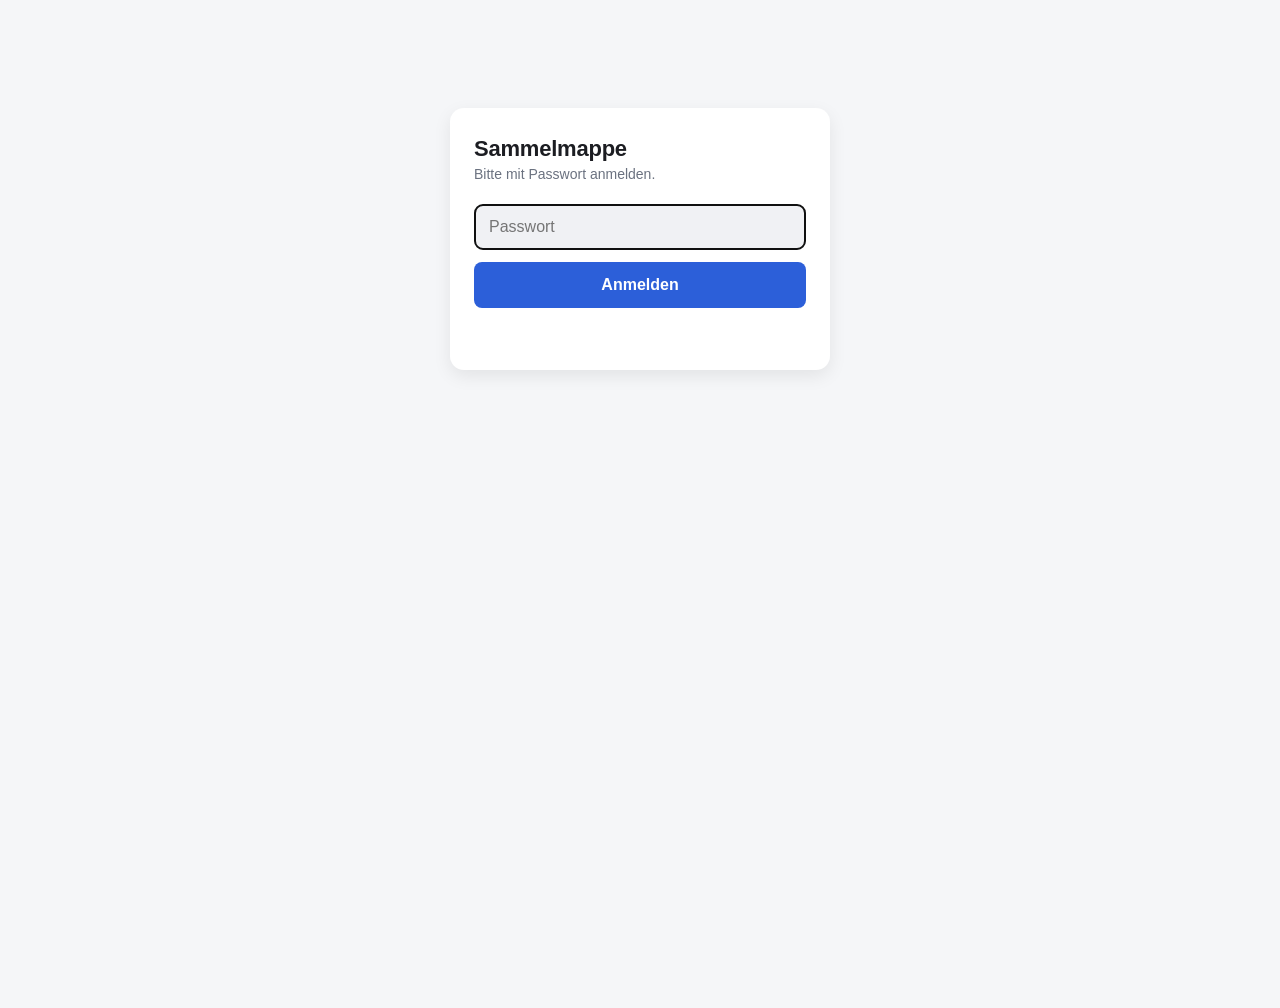
<file: static/login.html>
<!doctype html>
<html lang="de">
<head>
  <meta charset="utf-8">
  <meta name="viewport" content="width=device-width, initial-scale=1, viewport-fit=cover, user-scalable=no">
  <meta name="theme-color" content="#2c5fd9">
  <link rel="manifest" href="/manifest.webmanifest">
  <link rel="apple-touch-icon" href="/static/icons/icon-192.png">
  <title>Sammelmappe — Login</title>
  <link rel="stylesheet" href="/static/style.css">
</head>
<body>
  <div class="auth-card">
    <h1>Sammelmappe</h1>
    <p>Bitte mit Passwort anmelden.</p>
    <form class="auth-form" method="POST" action="/api/auth/login" id="login-form">
      <input type="password" name="password" placeholder="Passwort" autocomplete="current-password" required minlength="6" autofocus>
      <button type="submit">Anmelden</button>
      <div class="error" id="err"></div>
    </form>
  </div>
  <script src="/static/login.js"></script>
</body>
</html>
</file>
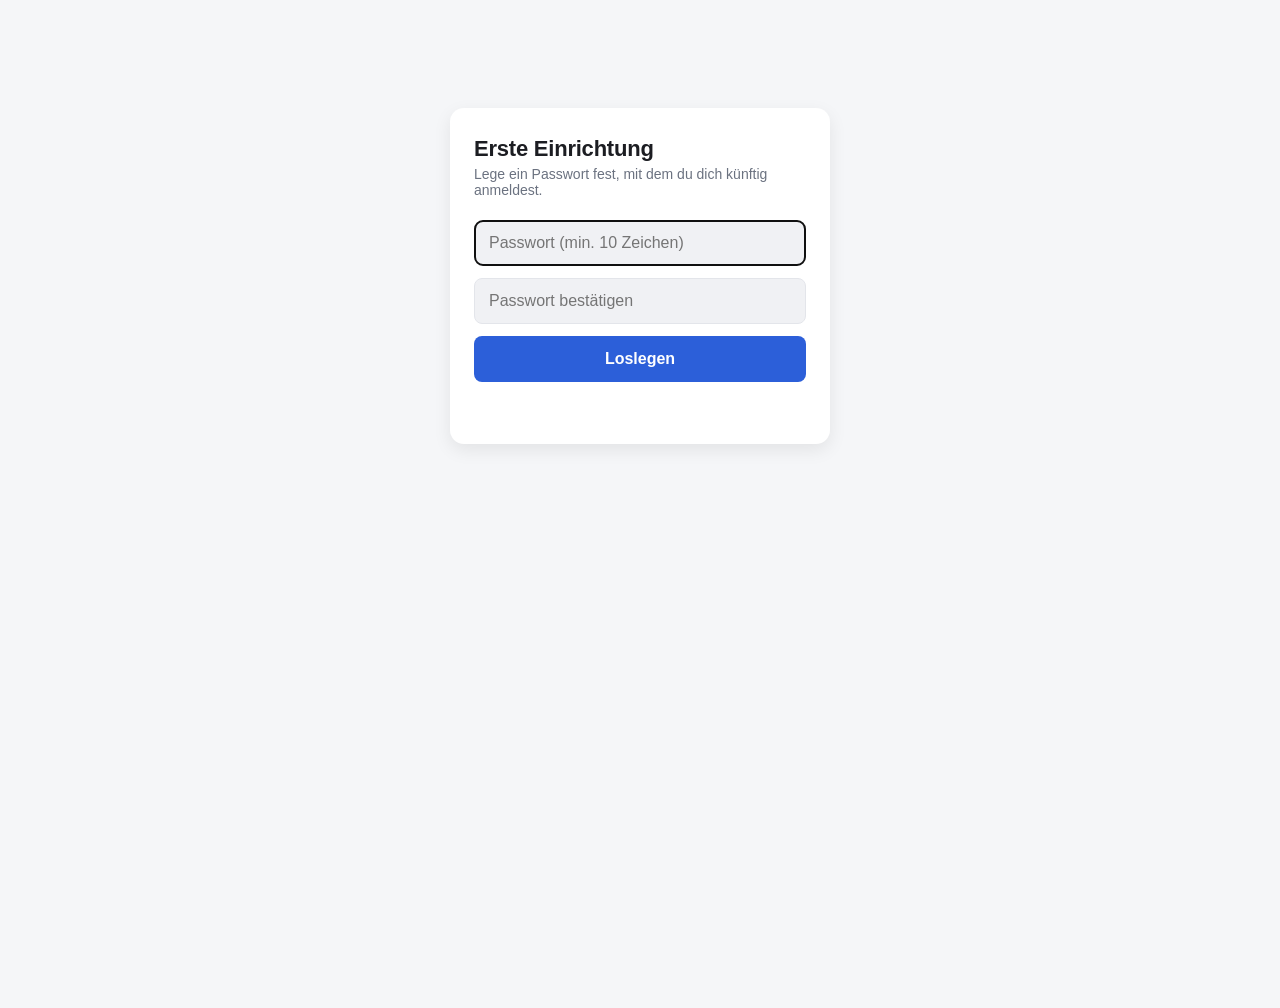
<file: static/setup.html>
<!doctype html>
<html lang="de">
<head>
  <meta charset="utf-8">
  <meta name="viewport" content="width=device-width, initial-scale=1, viewport-fit=cover, user-scalable=no">
  <meta name="theme-color" content="#2c5fd9">
  <title>Sammelmappe — Einrichtung</title>
  <link rel="stylesheet" href="/static/style.css">
</head>
<body>
  <div class="auth-card">
    <h1>Erste Einrichtung</h1>
    <p>Lege ein Passwort fest, mit dem du dich künftig anmeldest.</p>
    <form class="auth-form" id="setup-form">
      <input type="password" name="password" placeholder="Passwort (min. 10 Zeichen)" autocomplete="new-password" required minlength="10" autofocus>
      <input type="password" name="password_confirm" placeholder="Passwort bestätigen" autocomplete="new-password" required minlength="10">
      <button type="submit">Loslegen</button>
      <div class="error" id="err"></div>
    </form>
  </div>
  <script src="/static/setup.js"></script>
</body>
</html>
</file>
<file: static/style.css>
:root {
  --bg: #f5f6f8;
  --bg-elev: #ffffff;
  --bg-elev-2: #f0f1f4;
  --text: #1c1d22;
  --text-muted: #6b7280;
  --border: #e3e5ea;
  --accent: #2c5fd9;
  --accent-soft: #e1ebff;
  --success: #1f9d55;
  --success-soft: #d6f3df;
  --warning: #c97a00;
  --warning-soft: #fff1d6;
  --danger: #c2353a;
  --danger-soft: #ffe2e3;
  --shadow-sm: 0 1px 2px rgba(0,0,0,.04), 0 1px 3px rgba(0,0,0,.06);
  --shadow-md: 0 6px 18px rgba(0,0,0,.08);
  --radius: 14px;
  --radius-sm: 8px;
  --tab-h: 64px;
  --safe-bottom: env(safe-area-inset-bottom, 0px);
  --safe-top: env(safe-area-inset-top, 0px);
}

@media (prefers-color-scheme: dark) {
  :root {
    --bg: #15171c;
    --bg-elev: #1f222a;
    --bg-elev-2: #272a33;
    --text: #f0f2f6;
    --text-muted: #9aa0aa;
    --border: #2f333e;
    --accent: #5f8bff;
    --accent-soft: #1f2a47;
    --success-soft: #1a3a26;
    --warning-soft: #3a2c10;
    --danger-soft: #3a1d1e;
    --shadow-sm: 0 1px 2px rgba(0,0,0,.4);
    --shadow-md: 0 8px 24px rgba(0,0,0,.5);
  }
}

* { box-sizing: border-box; }

html, body {
  margin: 0;
  background: var(--bg);
  color: var(--text);
  font-family: -apple-system, BlinkMacSystemFont, "SF Pro Text", "Segoe UI", Roboto, Helvetica, Arial, sans-serif;
  -webkit-font-smoothing: antialiased;
  font-size: 16px;
  overscroll-behavior-y: contain;
}

body {
  min-height: 100vh;
  padding-top: var(--safe-top);
}

button, input, select, textarea {
  font: inherit;
  color: inherit;
}

a { color: var(--accent); text-decoration: none; }

/* --- Auth pages -------------------------------------------------------- */

.auth-card {
  max-width: 380px;
  margin: 12vh auto 0;
  padding: 28px 24px;
  background: var(--bg-elev);
  border-radius: var(--radius);
  box-shadow: var(--shadow-md);
}
.auth-card h1 {
  margin: 0 0 4px;
  font-size: 22px;
  font-weight: 700;
  letter-spacing: -0.01em;
}
.auth-card p {
  margin: 0 0 22px;
  color: var(--text-muted);
  font-size: 14px;
}
.auth-form { display: flex; flex-direction: column; gap: 12px; }
.auth-form input {
  height: 46px;
  padding: 0 14px;
  background: var(--bg-elev-2);
  border: 1px solid var(--border);
  border-radius: var(--radius-sm);
  font-size: 16px;
}
.auth-form button {
  height: 46px;
  background: var(--accent);
  color: white;
  border: 0;
  border-radius: var(--radius-sm);
  font-weight: 600;
  cursor: pointer;
}
.auth-form button:active { transform: translateY(1px); }
.error { color: var(--danger); font-size: 14px; margin-top: 4px; min-height: 18px; }

/* --- App shell --------------------------------------------------------- */

.app-shell {
  padding-bottom: calc(var(--tab-h) + var(--safe-bottom) + 12px);
}

.appbar {
  position: sticky;
  top: 0;
  z-index: 10;
  background: var(--bg);
  padding: 14px 16px 10px;
  display: flex;
  align-items: center;
  justify-content: space-between;
  border-bottom: 1px solid var(--border);
}
.appbar h1 {
  margin: 0;
  font-size: 18px;
  font-weight: 700;
  letter-spacing: -0.01em;
}
.appbar .iconbtn {
  width: 38px; height: 38px;
  border-radius: 50%;
  background: var(--bg-elev);
  border: 1px solid var(--border);
  display: grid; place-items: center;
  cursor: pointer;
  font-size: 16px;
}
.appbar-actions { display: flex; gap: 8px; align-items: center; }

.tab-content { padding: 14px 16px 16px; }

/* Filter chips */

.chips {
  display: flex;
  gap: 8px;
  overflow-x: auto;
  margin: 0 -16px 14px;
  padding: 4px 16px 4px;
  scrollbar-width: none;
}
.chips::-webkit-scrollbar { display: none; }
.chip {
  flex: 0 0 auto;
  padding: 8px 14px;
  border-radius: 999px;
  border: 1px solid var(--border);
  background: var(--bg-elev);
  font-size: 14px;
  font-weight: 500;
  cursor: pointer;
  white-space: nowrap;
}
.chip[aria-pressed="true"] {
  background: var(--accent);
  border-color: var(--accent);
  color: white;
}
.chip .count {
  margin-left: 6px;
  opacity: .8;
  font-weight: 600;
}

.search {
  width: 100%;
  height: 42px;
  padding: 0 14px;
  background: var(--bg-elev);
  border: 1px solid var(--border);
  border-radius: var(--radius-sm);
  font-size: 16px;
  margin-bottom: 12px;
}

/* Invoice cards */

.card-list { display: flex; flex-direction: column; gap: 10px; }

.card {
  display: grid;
  grid-template-columns: 56px 1fr auto;
  gap: 12px;
  align-items: center;
  padding: 12px;
  background: var(--bg-elev);
  border: 1px solid var(--border);
  border-radius: var(--radius);
  box-shadow: var(--shadow-sm);
  position: relative;
  cursor: pointer;
}
.card.selected {
  border-color: var(--accent);
  background: var(--accent-soft);
}
.card .thumb {
  width: 56px; height: 56px;
  border-radius: 10px;
  background: var(--bg-elev-2);
  background-size: cover;
  background-position: center;
  flex: none;
  overflow: hidden;
  position: relative;
}
.card .thumb .placeholder {
  position: absolute; inset: 0;
  display: grid; place-items: center;
  font-size: 22px;
  color: var(--text-muted);
}
.card .meta { min-width: 0; }
.card .vendor {
  font-weight: 600;
  font-size: 15px;
  white-space: nowrap;
  overflow: hidden;
  text-overflow: ellipsis;
  margin: 0 0 3px;
}
.card .sub {
  font-size: 12.5px;
  color: var(--text-muted);
  display: flex;
  gap: 8px;
  flex-wrap: wrap;
  align-items: center;
}
.card .sub .kb {
  background: var(--success-soft);
  color: var(--success);
  padding: 1px 6px;
  border-radius: 5px;
  font-size: 11px;
  font-weight: 600;
}
.card .sub .erech {
  background: var(--accent-soft);
  color: var(--accent);
  padding: 1px 6px;
  border-radius: 5px;
  font-size: 11px;
  font-weight: 600;
}
.card .right { text-align: right; display: flex; flex-direction: column; align-items: flex-end; gap: 6px;}
.card-open {
  margin-top: 2px;
  padding: 4px 10px;
  border-radius: 999px;
  border: 1px solid var(--border);
  background: var(--bg-elev);
  color: var(--accent);
  font-size: 12px;
  font-weight: 600;
  cursor: pointer;
  white-space: nowrap;
}
.card-open:hover { background: var(--accent-soft); }
.card-open:active { transform: scale(0.97); }

/* "Alle offenen auswählen" toolbar above the list */
.list-actions { display: flex; justify-content: flex-end; margin: 2px 0 8px; }
.chip-action {
  padding: 6px 12px;
  border-radius: 999px;
  border: 1px solid var(--border);
  background: var(--bg-elev);
  color: var(--accent);
  font-size: 13px;
  font-weight: 600;
  cursor: pointer;
}
.chip-action:hover { background: var(--accent-soft); }
.chip-action:disabled { color: var(--text-muted); cursor: default; opacity: 0.6; }
.chip-action:disabled:hover { background: var(--bg-elev); }
.card .amount {
  font-weight: 700;
  font-size: 16px;
  font-variant-numeric: tabular-nums;
}
.card .badge {
  font-size: 10.5px;
  font-weight: 700;
  text-transform: uppercase;
  letter-spacing: .03em;
  padding: 2px 7px;
  border-radius: 6px;
  background: var(--warning-soft);
  color: var(--warning);
}
.card .badge.submitted { background: var(--success-soft); color: var(--success); }
.card .badge.low-conf { background: var(--warning-soft); color: var(--warning); }
.card .badge.no-amount { background: var(--danger-soft); color: var(--danger); }

.empty {
  padding: 50px 20px;
  text-align: center;
  color: var(--text-muted);
}
.empty h2 { margin: 0 0 8px; color: var(--text); font-size: 17px; }

/* Selection bar */

.selbar {
  position: fixed;
  left: 12px;
  right: 12px;
  bottom: calc(var(--tab-h) + var(--safe-bottom) + 10px);
  background: var(--bg-elev);
  border: 1px solid var(--border);
  border-radius: var(--radius);
  box-shadow: var(--shadow-md);
  padding: 10px 12px;
  display: flex;
  align-items: center;
  gap: 10px;
  transform: translateY(180%);
  transition: transform .2s ease;
  z-index: 12;
}
.selbar.visible { transform: translateY(0); }
.selbar .info { flex: 1; min-width: 0; }
.selbar .count { font-size: 12.5px; color: var(--text-muted); }
.selbar .sum { font-weight: 800; font-size: 18px; font-variant-numeric: tabular-nums; }
.selbar button {
  background: var(--accent);
  color: white;
  border: 0;
  padding: 10px 16px;
  border-radius: 10px;
  font-weight: 700;
  cursor: pointer;
}
.selbar button.secondary {
  background: var(--bg-elev-2);
  color: var(--text);
}

/* Bottom tab bar */

.tabbar {
  position: fixed;
  left: 0; right: 0; bottom: 0;
  height: calc(var(--tab-h) + var(--safe-bottom));
  padding-bottom: var(--safe-bottom);
  background: var(--bg-elev);
  border-top: 1px solid var(--border);
  display: flex;
  z-index: 15;
}
.tabbar button {
  flex: 1;
  background: none;
  border: 0;
  color: var(--text-muted);
  display: flex;
  flex-direction: column;
  align-items: center;
  justify-content: center;
  gap: 3px;
  font-size: 11px;
  cursor: pointer;
}
.tabbar button .icon { font-size: 22px; }
.tabbar button[aria-current="page"] { color: var(--accent); }

/* FAB camera button */

.fab {
  position: fixed;
  right: 16px;
  bottom: calc(var(--tab-h) + var(--safe-bottom) + 18px);
  width: 60px; height: 60px;
  border-radius: 50%;
  background: var(--accent);
  color: white;
  border: 0;
  font-size: 32px;
  font-weight: 300;
  line-height: 1;
  display: grid; place-items: center;
  box-shadow: 0 12px 30px rgba(44,95,217,.4);
  cursor: pointer;
  z-index: 14;
}
.fab:active { transform: scale(0.96); }
.fab.busy { background: var(--text-muted); }

/* Modal */

.modal-backdrop {
  position: fixed;
  inset: 0;
  background: rgba(0,0,0,.5);
  display: none;
  align-items: flex-end;
  z-index: 30;
}
.modal-backdrop.visible { display: flex; }
.modal {
  width: 100%;
  max-height: 92vh;
  background: var(--bg-elev);
  border-radius: 18px 18px 0 0;
  overflow: auto;
  padding: 14px 16px calc(20px + var(--safe-bottom));
  animation: slideUp .22s ease;
}
@media (min-width: 720px) {
  .modal-backdrop { align-items: center; }
  .modal { max-width: 520px; margin: 0 auto; border-radius: 18px; }
}
@keyframes slideUp { from { transform: translateY(40px); opacity: 0; } to { transform: translateY(0); opacity: 1; } }

.modal h2 { margin: 6px 0 14px; font-size: 18px; }
.modal .grabber {
  width: 40px; height: 4px; border-radius: 2px;
  background: var(--border);
  margin: 0 auto 8px;
}
.field { display: flex; flex-direction: column; gap: 4px; margin-bottom: 12px; }
.field label { font-size: 12.5px; color: var(--text-muted); font-weight: 600; }
.field input, .field select, .field textarea {
  padding: 10px 12px;
  background: var(--bg-elev-2);
  border: 1px solid var(--border);
  border-radius: var(--radius-sm);
  font-size: 16px;
}
.field textarea { min-height: 70px; resize: vertical; }
.field-row { display: grid; grid-template-columns: 1fr 1fr; gap: 10px; }

.modal-actions {
  display: flex;
  gap: 10px;
  margin-top: 12px;
}
.modal-actions button {
  flex: 1;
  height: 44px;
  border-radius: 10px;
  border: 1px solid var(--border);
  background: var(--bg-elev-2);
  color: var(--text);
  font-weight: 600;
  cursor: pointer;
}
.modal-actions button.primary {
  background: var(--accent);
  color: white;
  border-color: var(--accent);
}
.modal-actions button.danger {
  background: var(--danger-soft);
  color: var(--danger);
  border-color: transparent;
}

.preview-img {
  max-width: 100%;
  max-height: 240px;
  object-fit: contain;
  border-radius: 10px;
  margin-bottom: 12px;
  background: var(--bg-elev-2);
}
.preview-img.tappable { cursor: zoom-in; }

.ocr-meta {
  font-size: 12px;
  color: var(--text-muted);
  margin: 0 0 14px;
  padding: 6px 10px;
  background: var(--bg-elev-2);
  border-radius: 6px;
  display: flex;
  justify-content: space-between;
  gap: 8px;
}
.ocr-meta strong { font-weight: 600; color: var(--text); }

/* E-invoice line items (read-only positions table) */
.edit-lines { margin: 0 0 14px; }
.edit-lines .modal-section-label { margin-bottom: 6px; }
.li-table {
  width: 100%;
  border-collapse: collapse;
  font-size: 13px;
  background: var(--bg-elev-2);
  border-radius: var(--radius-sm);
  overflow: hidden;
}
.li-table td {
  padding: 7px 10px;
  border-bottom: 1px solid var(--border);
  vertical-align: top;
}
.li-table tr:last-child td { border-bottom: none; }
.li-pos { color: var(--text-muted); width: 1%; white-space: nowrap; padding-right: 4px; }
.li-desc { color: var(--text); }
.li-desc .li-sub { display: block; color: var(--text-muted); font-size: 11px; margin-top: 2px; }
.li-net { text-align: right; white-space: nowrap; font-variant-numeric: tabular-nums; color: var(--text); }

/* § 35a edit section (collapsible) */
.edit-35a { margin: 4px 0 14px; border: 1px solid var(--border); border-radius: var(--radius-sm); padding: 0 12px; }
.edit-35a > summary { cursor: pointer; padding: 10px 0; font-weight: 600; font-size: 14px; color: var(--text); list-style-position: inside; }
.edit-35a[open] > summary { border-bottom: 1px solid var(--border); margin-bottom: 10px; }
.edit-35a .hint { margin-bottom: 10px; }

/* § 35a overview card (stats tab) */
.s35a-note { background: var(--accent-soft); color: var(--text); border-radius: var(--radius-sm); padding: 10px 12px; font-size: 13px; margin-bottom: 10px; }
.s35a-head { background: var(--bg-elev); border: 1px solid var(--border); border-radius: var(--radius); padding: 14px; }
.s35a-big { font-size: 26px; font-weight: 800; color: var(--text); }
.s35a-sub { font-size: 13px; color: var(--text-muted); margin-top: 2px; }
.s35a-years { margin-top: 8px; }
.s35a-year { display: flex; justify-content: space-between; font-size: 14px; padding: 6px 2px; border-bottom: 1px solid var(--border); }
.s35a-year:last-child { border-bottom: none; }
.s35a-excluded { margin-top: 10px; font-size: 13px; color: var(--text-muted); }
.s35a-ex-title { font-weight: 600; margin-bottom: 2px; color: var(--text); }
.s35a-ex-sum { margin-top: 4px; font-style: italic; }
.s35a-caveat { margin-top: 10px; }

.modal-section {
  margin-top: 18px;
  padding-top: 14px;
  border-top: 1px solid var(--border);
}
.modal-section-label {
  font-size: 11.5px;
  color: var(--text-muted);
  text-transform: uppercase;
  letter-spacing: .05em;
  font-weight: 700;
  margin-bottom: 8px;
}
.action-row {
  display: flex;
  gap: 8px;
  margin-bottom: 8px;
}
.action-row button.ghost,
.action-row a.ghost-link {
  flex: 1;
  padding: 10px 12px;
  background: var(--bg-elev-2);
  border: 1px solid var(--border);
  border-radius: 10px;
  font-weight: 600;
  font-size: 14px;
  cursor: pointer;
  display: flex;
  align-items: center;
  justify-content: center;
  gap: 6px;
  color: var(--text);
  text-decoration: none;
  white-space: nowrap;
}
.action-row button.ghost:active { transform: scale(0.98); }
.action-row button.danger-row {
  flex: 1;
  padding: 10px 12px;
  background: var(--danger-soft);
  color: var(--danger);
  border: 1px solid transparent;
  border-radius: 10px;
  font-weight: 600;
  font-size: 14px;
  cursor: pointer;
}
.action-row button.ghost.claude {
  background: linear-gradient(180deg, rgba(193,86,255,0.10), rgba(86,168,255,0.10));
  border-color: rgba(140,120,255,0.4);
}
.action-row button.ghost:disabled {
  opacity: 0.45;
  cursor: not-allowed;
}
.action-row button.primary-ghost {
  flex: 1;
  padding: 10px 12px;
  background: var(--accent);
  color: white;
  border: 1px solid var(--accent);
  border-radius: 10px;
  font-weight: 600;
  font-size: 14px;
  cursor: pointer;
}

/* Diff panel for re-OCR preview */
.diff-panel {
  margin-top: 10px;
  background: var(--bg-elev-2);
  border: 1px solid var(--border);
  border-radius: 12px;
  padding: 12px;
}
.diff-header {
  display: flex;
  justify-content: space-between;
  align-items: center;
  margin-bottom: 10px;
  font-size: 14px;
}
.diff-meta { font-size: 12px; color: var(--text-muted); }
.diff-rows {
  display: flex;
  flex-direction: column;
  gap: 8px;
  margin-bottom: 12px;
}
.diff-row {
  background: var(--bg-elev);
  border-radius: 8px;
  padding: 8px 10px;
  font-size: 13.5px;
  border: 1px solid transparent;
}
.diff-row.changed { border-color: rgba(44,95,217,0.4); }
.diff-row .label {
  font-size: 11px;
  color: var(--text-muted);
  font-weight: 600;
  text-transform: uppercase;
  letter-spacing: .03em;
  margin-bottom: 2px;
}
.diff-row .vals {
  display: grid;
  grid-template-columns: 1fr auto 1fr;
  gap: 8px;
  align-items: center;
}
.diff-row .old {
  color: var(--text-muted);
  text-decoration: line-through;
  font-variant-numeric: tabular-nums;
  word-break: break-word;
  text-align: right;
}
.diff-row .arrow { color: var(--text-muted); font-size: 14px; }
.diff-row .new {
  font-weight: 600;
  font-variant-numeric: tabular-nums;
  word-break: break-word;
}
.diff-row.changed .new { color: var(--accent); }
.diff-row .same { color: var(--text-muted); font-style: italic; grid-column: 1 / -1; text-align: center; }

.status-row {
  font-size: 13px;
  color: var(--text-muted);
  margin: -4px 0 10px;
  padding: 6px 0;
}
.status-row.ok    { color: var(--success); }
.status-row.warn  { color: var(--warning); }
.status-row.err   { color: var(--danger); }

/* iOS-style toggle row */
.toggle-row {
  display: flex;
  align-items: center;
  gap: 14px;
  padding: 10px 12px;
  background: var(--bg-elev-2);
  border: 1px solid var(--border);
  border-radius: 10px;
  cursor: pointer;
}
.toggle-row .toggle-text { flex: 1; min-width: 0; }
.toggle-row .toggle-text b { display: block; font-size: 14px; font-weight: 600; }
.toggle-row .toggle-text small { display: block; font-size: 12px; color: var(--text-muted); margin-top: 3px; line-height: 1.4; }
.toggle-switch { position: relative; width: 50px; height: 30px; flex: 0 0 50px; }
.toggle-switch input { opacity: 0; width: 0; height: 0; }
.toggle-slider {
  position: absolute;
  inset: 0;
  background: var(--border);
  border-radius: 30px;
  transition: background-color .2s;
}
.toggle-slider::before {
  content: "";
  position: absolute;
  top: 3px; left: 3px;
  width: 24px; height: 24px;
  border-radius: 50%;
  background: white;
  transition: transform .2s;
  box-shadow: 0 1px 3px rgba(0,0,0,.2);
}
.toggle-switch input:checked + .toggle-slider { background: var(--accent); }
.toggle-switch input:checked + .toggle-slider::before { transform: translateX(20px); }

.hint {
  font-size: 13px;
  color: var(--text-muted);
  margin: 0 0 12px;
  line-height: 1.4;
}
.hint.privacy-note {
  background: var(--accent-soft);
  border-left: 3px solid var(--accent);
  border-radius: 6px;
  padding: 8px 10px;
}

/* Fullscreen viewer */

.viewer {
  position: fixed;
  inset: 0;
  background: rgba(0,0,0,0.96);
  display: none;
  align-items: center;
  justify-content: center;
  z-index: 60;
  padding: 0;
}
.viewer.visible { display: flex; }
.viewer img {
  max-width: 100%;
  max-height: 100%;
  object-fit: contain;
  touch-action: pinch-zoom;
}
.viewer-close {
  position: fixed;
  top: calc(var(--safe-top) + 16px);
  right: 16px;
  width: 40px; height: 40px;
  border-radius: 50%;
  background: rgba(255,255,255,0.14);
  color: white;
  border: 0;
  font-size: 20px;
  cursor: pointer;
  z-index: 61;
}
.viewer-close:active { background: rgba(255,255,255,0.25); }

/* Toast */

.toast-stack {
  position: fixed;
  left: 12px; right: 12px;
  top: calc(var(--safe-top) + 10px);
  display: flex;
  flex-direction: column;
  gap: 8px;
  z-index: 50;
  pointer-events: none;
}
.toast {
  background: var(--bg-elev);
  border: 1px solid var(--border);
  border-radius: 10px;
  padding: 12px 14px;
  box-shadow: var(--shadow-md);
  font-size: 14px;
  animation: toastIn .25s ease;
  pointer-events: auto;
}
.toast.success { border-left: 4px solid var(--success); }
.toast.error { border-left: 4px solid var(--danger); }
.toast.warn { border-left: 4px solid var(--warning); }
@keyframes toastIn { from { transform: translateY(-12px); opacity: 0; } to { transform: translateY(0); opacity: 1; } }

/* Submissions */

.sub-card {
  padding: 14px;
  background: var(--bg-elev);
  border: 1px solid var(--border);
  border-radius: var(--radius);
  margin-bottom: 10px;
}
.sub-card .title { font-weight: 700; }
.sub-card .meta-row {
  display: flex; justify-content: space-between; gap: 8px;
  margin-top: 4px;
  font-size: 13px;
  color: var(--text-muted);
}
.sub-card .actions { display: flex; gap: 8px; margin-top: 10px; }
.sub-card a, .sub-card button {
  flex: 1;
  text-align: center;
  height: 38px;
  border: 1px solid var(--border);
  background: var(--bg-elev-2);
  border-radius: 8px;
  display: grid; place-items: center;
  font-weight: 600;
  cursor: pointer;
  text-decoration: none;
  color: var(--text);
  font-size: 14px;
}
.sub-card a.primary { background: var(--accent); border-color: var(--accent); color: white; }

/* Drag-and-drop drop zone overlay (desktop) */
.dropzone-active::after {
  content: "Hier ablegen, um hochzuladen";
  position: fixed; inset: 0;
  background: rgba(44,95,217,.16);
  border: 3px dashed var(--accent);
  display: grid; place-items: center;
  font-weight: 700;
  font-size: 18px;
  color: var(--accent);
  z-index: 100;
  pointer-events: none;
}

.hidden { display: none !important; }

/* Upload action sheet */

.sheet .sheet-options {
  display: flex;
  flex-direction: column;
  gap: 8px;
  margin-bottom: 14px;
}
.sheet-btn {
  display: flex;
  align-items: center;
  gap: 14px;
  padding: 14px;
  background: var(--bg-elev-2);
  border: 1px solid var(--border);
  border-radius: var(--radius-sm);
  cursor: pointer;
  text-align: left;
  color: var(--text);
  width: 100%;
}
.sheet-btn:active { transform: scale(0.98); }
.sheet-btn .ico {
  font-size: 28px;
  flex: 0 0 44px;
  text-align: center;
}
.sheet-btn .lbl { display: flex; flex-direction: column; gap: 2px; min-width: 0; }
.sheet-btn .lbl b { font-size: 15px; font-weight: 600; }
.sheet-btn .lbl small { font-size: 12.5px; color: var(--text-muted); font-weight: 400; }

/* Stats blocks */
.stats-grid {
  display: grid;
  grid-template-columns: 1fr 1fr;
  gap: 10px;
  margin-bottom: 16px;
}
.stat {
  padding: 14px;
  background: var(--bg-elev);
  border: 1px solid var(--border);
  border-radius: var(--radius);
}
.stat .label { font-size: 12px; color: var(--text-muted); font-weight: 600; text-transform: uppercase; letter-spacing: .04em; }
.stat .value { font-size: 22px; font-weight: 800; margin-top: 4px; font-variant-numeric: tabular-nums; }
.stat.success { background: var(--success-soft); border-color: transparent; }
.stat.success .value { color: var(--success); }
.stat.warn { background: var(--warning-soft); border-color: transparent; }
.stat.warn .value { color: var(--warning); }

.spinner {
  width: 16px; height: 16px;
  border: 2px solid var(--border);
  border-top-color: var(--accent);
  border-radius: 50%;
  animation: spin 0.8s linear infinite;
  display: inline-block;
  vertical-align: -3px;
}
@keyframes spin { to { transform: rotate(360deg); } }

/* Schwach-Passwort-Hinweis (Banner oben in der App-Shell) */
.pw-weak-banner {
  display: flex;
  align-items: center;
  gap: 10px;
  padding: 10px 14px;
  background: var(--warning-soft);
  color: var(--text);
  border-bottom: 1px solid var(--warning);
  font-size: 14px;
}
.pw-weak-banner .pw-weak-msg { flex: 1; }
.pw-weak-banner .pw-weak-change {
  flex: 0 0 auto;
  padding: 6px 12px;
  background: var(--warning);
  color: #fff;
  border: none;
  border-radius: var(--radius-sm);
  font-size: 13px;
  font-weight: 600;
  cursor: pointer;
}
.pw-weak-banner .pw-weak-change:active { transform: scale(0.98); }
.pw-weak-banner .pw-weak-dismiss {
  flex: 0 0 auto;
  background: none;
  border: none;
  color: var(--text-muted);
  font-size: 20px;
  line-height: 1;
  cursor: pointer;
  padding: 0 4px;
}
</file>
